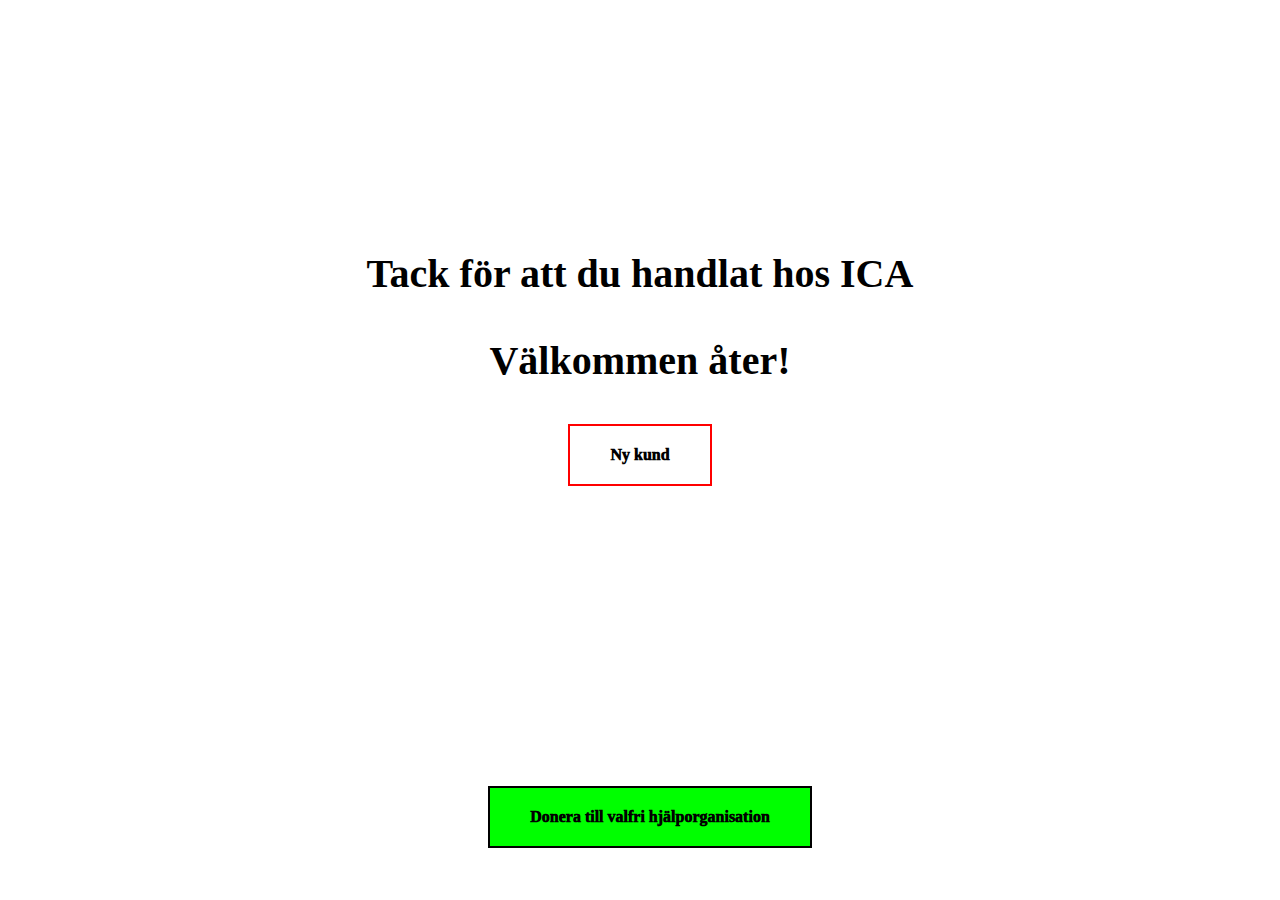
<file: index.html>
<!DOCTYPE html>
<html lang="en">
<script src="myscripts.js"></script>
<head>
    <meta charset="UTF-8">
    <meta http-equiv="X-UA-Compatible" content="IE=edge">
    <meta name="viewport" content="width=device-width, initial-scale=1.0">
    <link rel="stylesheet" href="style.css">
    <title>Document</title>
</head>
<body>
    <div class="div1">
        <div class="div2">
            <h3>Tack för att du handlat hos ICA</h3>
            <h3>Välkommen åter!</h3>
        </div>
        <div class="div3">
            <a href="index.html">Ny kund</a>
        </div>
        <div class="div4">
            <a href="wheel.html">Donera till valfri hjälporganisation</a>
        </div>
    </div>
</body>
</html>
</file>
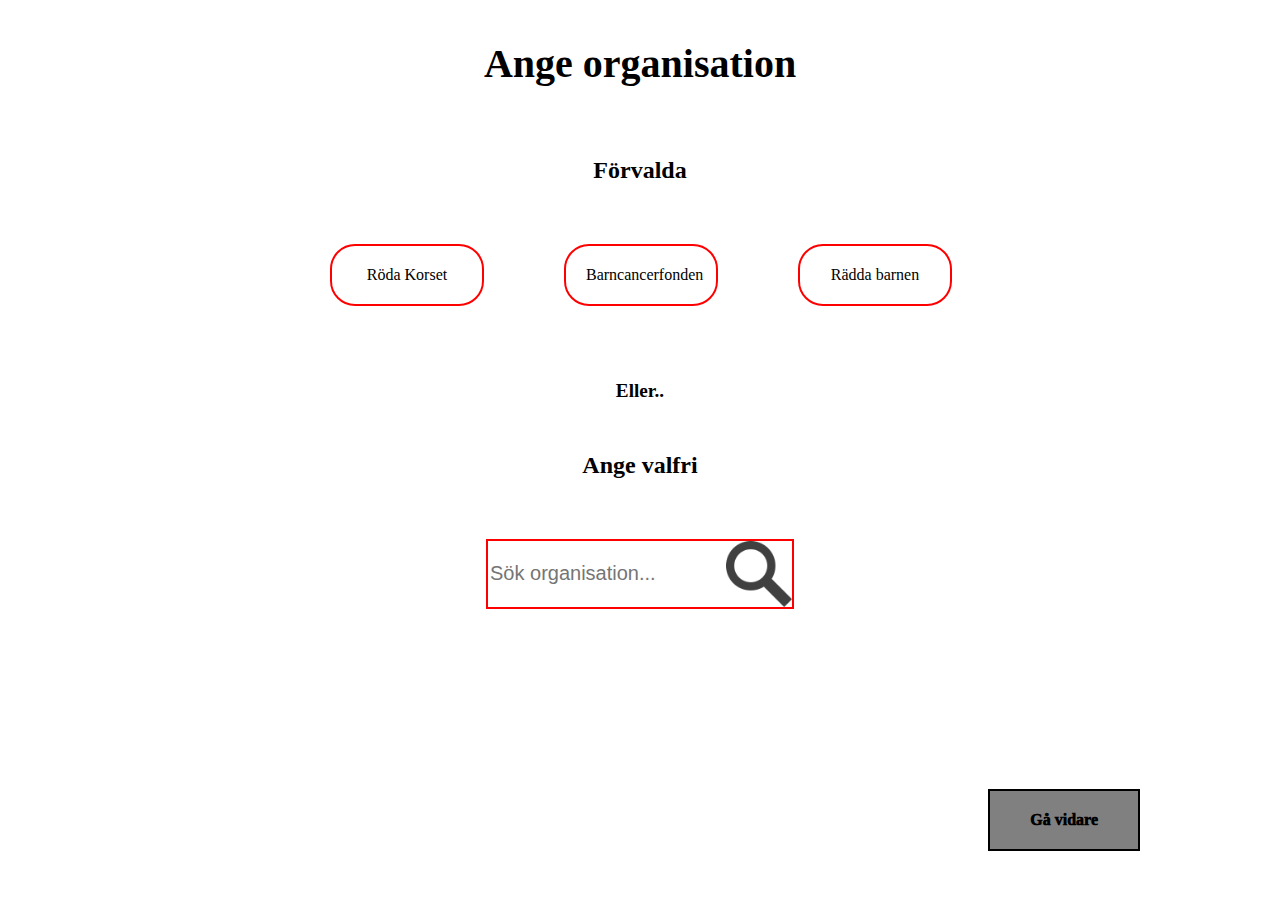
<file: sida2.html>
<!DOCTYPE html>
<html lang="en">
<script src="myscripts.js"></script>
<head>
    <meta charset="UTF-8">
    <meta http-equiv="X-UA-Compatible" content="IE=edge">
    <meta name="viewport" content="width=device-width, initial-scale=1.0">
    <link rel="stylesheet" href="style.css">
    <title>Document</title>
</head>
<body>
    <div class="div1">
        <div>
            <h3>Ange organisation</h3>
        </div>
        <div class="div3">
          <h2>Förvalda</h2>
        </div>
        <div class="div5">
            <ul>
                <li>alternativ 1</li>
                <li>alternativ 2</li>
                <li>alternativ 3</li>
              </ul>
        </div>
        <h1 class="ellerh1">Eller..</h1>
        <div class="div3">
            <h2>Ange valfri</h2>
         </div>
         <div class="div6">
            <input type="text" id="myInput" placeholder="Sök organisation..." background-image:url="glas.png">
            <ul id = "myUL">

            </ul>
        </div>
        <div class="div8" id="nextPage">
            <a href="sida3.html">Gå vidare</a>
        </div>
    </div>
</body>
</html>
</file>
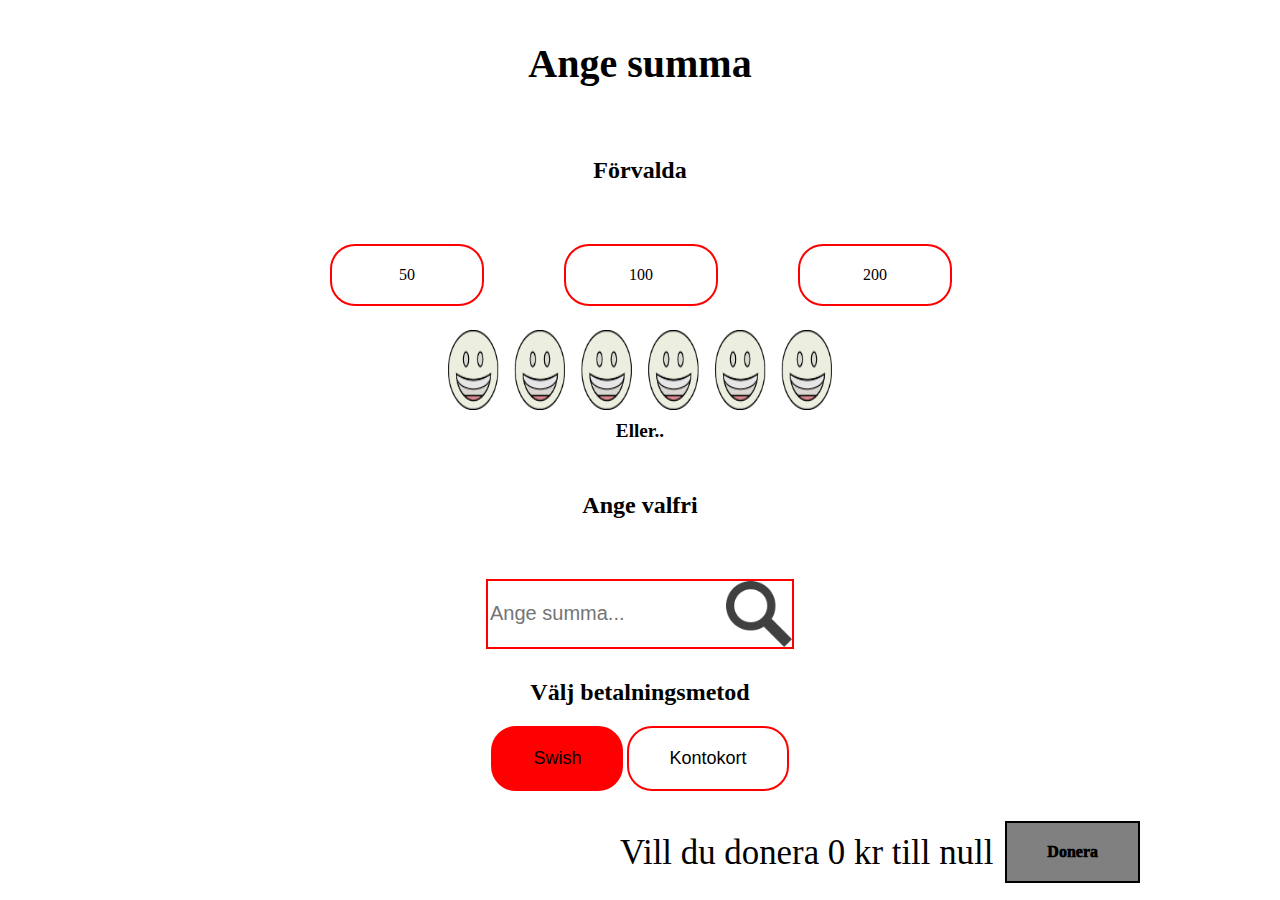
<file: sida3.html>
<!DOCTYPE html>
<html lang="en">
<script src="sida3.js"></script>
<head>
    <meta charset="UTF-8">
    <meta http-equiv="X-UA-Compatible" content="IE=edge">
    <meta name="viewport" content="width=device-width, initial-scale=1.0">
    <link rel="stylesheet" href="style.css">
    <title>Document</title>
</head>
<body>
    <div class="div1">
        <div>
            <h3>Ange summa</h3>
        </div>
        <div class="div3">
           <h2>Förvalda</h2>
        </div>
        <div class="div5">
            <ul>
                <li>alternativ 1</li>
                <li>alternativ 2</li>
                <li>alternativ 3</li>
              </ul>
        </div>
        <h1>Eller..</h1>
        <div class="div3">
            <h2>Ange valfri</h2>
         </div>
         <div class="div6">
            <input type="text" id="myInput" placeholder="Ange summa...">
        </div>
        <div class="radio-button">
            <h2>Välj betalningsmetod</h2>
            <input type="radio" id="radio1" name="radios" value="all" checked>
            <label for="radio1">Swish</label>
            <input type="radio" id="radio2" name="radios" value="false">
            <label for="radio2">Kontokort</label>
            
          </div>
        <div class="div89" id="donate">
            <a href="sida4.html">Donera</a>
        </div>
       
    </div>
    <div class="div3" id="image">
            
    </div>
</body>
</html>
</file>
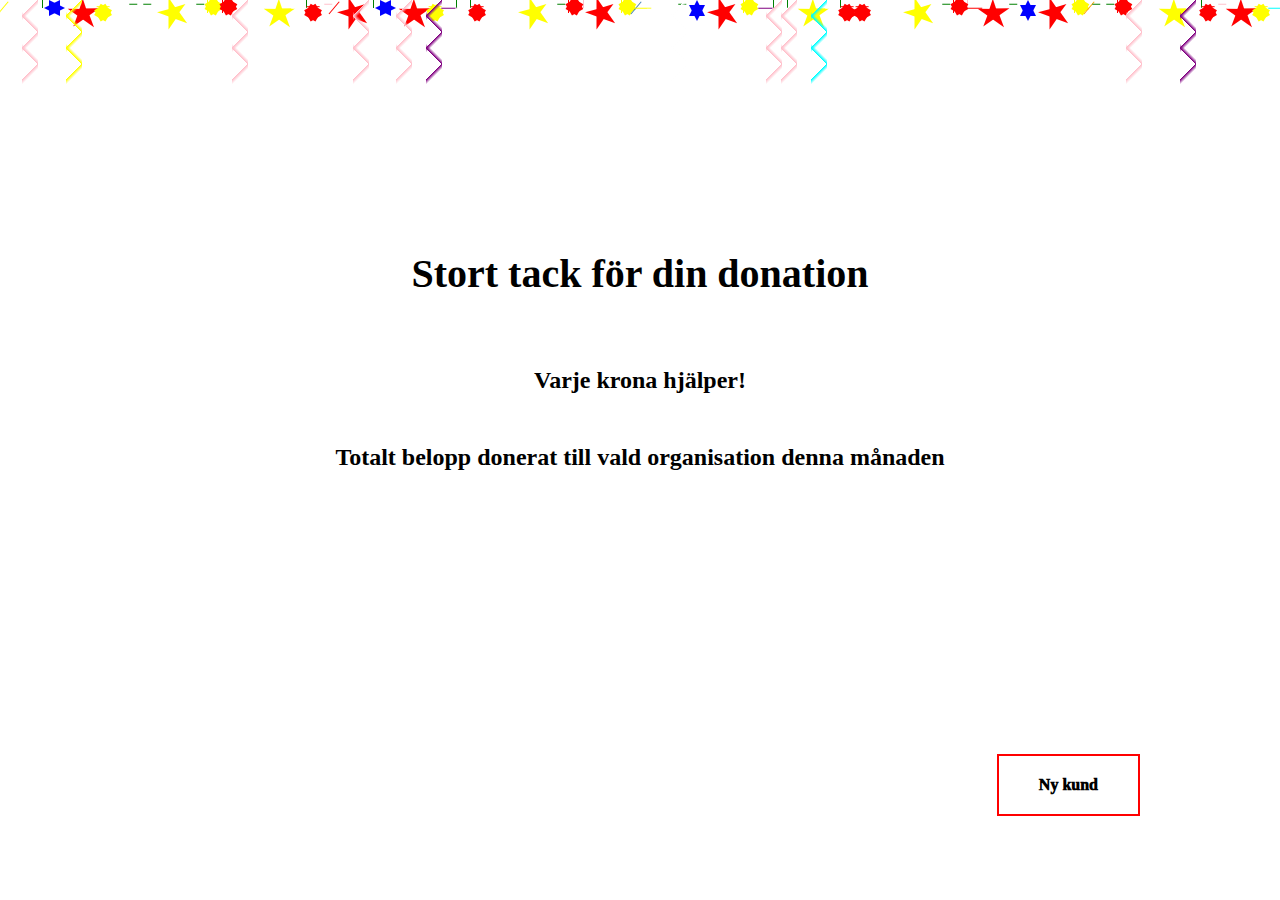
<file: sida4.html>
<!DOCTYPE html>
<html lang="en">
<script src="sida4.js"></script>
<head>
    <meta charset="UTF-8">
    <meta http-equiv="X-UA-Compatible" content="IE=edge">
    <meta name="viewport" content="width=device-width, initial-scale=1.0">
    <link rel="stylesheet" href="style.css">
    <title>Document</title>
</head>
<body>
    <div class="div1">

        <div class="confetti-container">
            <div class="confetti">
              <i style="--speed: 10; --bg: yellow" class="square"></i>
              <i style="--speed: 18; --bg: white" class="pentagram"></i>
              <i style="--speed: 29; --bg: green" class="rectangle"></i>
              <i style="--speed: 17; --bg: blue" class="hexagram"></i>
              <i style="--speed: 33; --bg: red" class="pentagram"></i>
              <i style="--speed: 26; --bg: yellow" class="dodecagram"></i>
              <i style="--speed: 24; --bg: pink" class="wavy-line"> </i>
              <i style="--speed: 5; --bg: blue" class="wavy-line"></i>
              <i style="--speed: 40; --bg: white" class="square"></i>
              <i style="--speed: 17; --bg: green" class="rectangle"></i>
              <i style="--speed: 25; --bg: white" class="square"></i>
              <i style="--speed: 18; --bg: green" class="rectangle"></i>
              <i style="--speed: 15; --bg: yellow" class="wavy-line"> </i>
              <i style="--speed: 32; --bg: yellow" class="pentagram"></i>
              <i style="--speed: 25; --bg: white" class="square"></i>
              <i style="--speed: 18; --bg: green" class="rectangle"></i>
              <i style="--speed: 37; --bg: yellow" class="dodecagram"></i>
              <i style="--speed: 23; --bg: pink" class="wavy-line"></i>
              <i style="--speed: 37; --bg: red" class="dodecagram"></i>
              <i style="--speed: 37; --bg: pink" class="wavy-line"></i>
              <i style="--speed: 36; --bg: white" class="hexagram"></i>
              <i style="--speed: 32; --bg: green" class="wavy-line"></i>
              <i style="--speed: 32; --bg: yellow" class="pentagram"></i>
              <i style="--speed: 29; --bg: white" class="square"></i>
              <i style="--speed: 18; --bg: green" class="rectangle"></i>
              <i style="--speed: 37; --bg: red" class="dodecagram"></i>
              <i style="--speed: 23; --bg: pink" class="wavy-line"> </i>
              <i style="--speed: 30; --bg: pink" class="rectangle"></i>
              <i style="--speed: 30; --bg: red" class="square"></i>
              <i style="--speed: 18; --bg: red" class="pentagram"></i>
              <i style="--speed: 19; --bg: green" class="rectangle"></i>
              <i style="--speed: 16; --bg: blue" class="hexagram"></i>
              <i style="--speed: 23; --bg: red" class="pentagram"></i>
              <i style="--speed: 34; --bg: yellow" class="dodecagram"></i>
              <i style="--speed: 39; --bg: pink" class="wavy-line"></i>
              <i style="--speed: 40; --bg: purple" class="square"></i>
              <i style="--speed: 21; --bg: green" class="rectangle"></i>
              <i style="--speed: 14; --bg: white" class="square"></i>
              <i style="--speed: 38; --bg: green" class="rectangle"></i>
              <i style="--speed: 19; --bg: red" class="dodecagram"></i>
              <i style="--speed: 29; --bg: pink" class="wavy-line"> </i>
              <i style="--speed: 21; --bg: white" class="hexagram"></i>
              <i style="--speed: 17; --bg: purple" class="wavy-line"></i>
              <i style="--speed: 32; --bg: yellow" class="pentagram"></i>
              <i style="--speed: 23; --bg: white" class="square"></i>
              <i style="--speed: 18; --bg: green" class="rectangle"></i>
              <i style="--speed: 37; --bg: red" class="dodecagram"></i>
              <i style="--speed: 48; --bg: pink" class="wavy-line"> </i>
              <i style="--speed: 38; --bg: pink" class="rectangle"></i>
              <i style="--speed: 13; --bg: red" class="pentagram"></i>
              <i style="--speed: 49; --bg: yellow" class="dodecagram"></i>
              <i style="--speed: 19; --bg: cyan" class="wavy-line"></i>
              <i style="--speed: 15; --bg: steelblue" class="square"></i>
              <i style="--speed: 10; --bg: yellow" class="square"></i>
              <i style="--speed: 18; --bg: white" class="pentagram"></i>
              <i style="--speed: 29; --bg: green" class="rectangle"></i>
              <i style="--speed: 17; --bg: blue" class="hexagram"></i>
              <i style="--speed: 33; --bg: red" class="pentagram"></i>
              <i style="--speed: 26; --bg: yellow" class="dodecagram"></i>
              <i style="--speed: 24; --bg: pink" class="wavy-line"> </i>
              <i style="--speed: 5; --bg: white" class="wavy-line"></i>
              <i style="--speed: 40; --bg: purple" class="square"></i>
              <i style="--speed: 17; --bg: green" class="rectangle"></i>
              <i style="--speed: 25; --bg: white" class="square"></i>
              <i style="--speed: 18; --bg: green" class="rectangle"></i>
              <i style="--speed: 15; --bg: cyan" class="wavy-line"> </i>
              <i style="--speed: 32; --bg: yellow" class="pentagram"></i>
              <i style="--speed: 45; --bg: white" class="square"></i>
              <i style="--speed: 18; --bg: green" class="rectangle"></i>
              <i style="--speed: 37; --bg: red" class="dodecagram"></i>
              <i style="--speed: 23; --bg: pink" class="wavy-line"> </i>
              <i style="--speed: 37; --bg: red" class="dodecagram"></i>
              <i style="--speed: 37; --bg: pink" class="wavy-line"> </i>
              <i style="--speed: 26; --bg: white" class="hexagram"></i>
              <i style="--speed: 32; --bg: cyan" class="wavy-line"></i>
              <i style="--speed: 32; --bg: yellow" class="pentagram"></i>
              <i style="--speed: 45; --bg: white" class="square"></i>
              <i style="--speed: 18; --bg: green" class="rectangle"></i>
              <i style="--speed: 37; --bg: red" class="dodecagram"></i>
              <i style="--speed: 23; --bg: pink" class="wavy-line"> </i>
              <i style="--speed: 50; --bg: pink" class="rectangle"></i>
              <i style="--speed: 30; --bg: red" class="square"></i>
              <i style="--speed: 18; --bg: red" class="pentagram"></i>
              <i style="--speed: 19; --bg: green" class="rectangle"></i>
              <i style="--speed: 16; --bg: blue" class="hexagram"></i>
              <i style="--speed: 23; --bg: red" class="pentagram"></i>
              <i style="--speed: 33; --bg: yellow" class="dodecagram"></i>
              <i style="--speed: 39; --bg: white" class="wavy-line"></i>
              <i style="--speed: 40; --bg: orange" class="square"></i>
              <i style="--speed: 21; --bg: green" class="rectangle"></i>
              <i style="--speed: 14; --bg: white" class="square"></i>
              <i style="--speed: 38; --bg: green" class="rectangle"></i>
              <i style="--speed: 19; --bg: red" class="dodecagram"></i>
              <i style="--speed: 29; --bg: pink" class="wavy-line"> </i>
              <i style="--speed: 34; --bg: white" class="hexagram"></i>
              <i style="--speed: 17; --bg: indigo" class="wavy-line"></i>
              <i style="--speed: 32; --bg: yellow" class="pentagram"></i>
              <i style="--speed: 23; --bg: white" class="square"></i>
              <i style="--speed: 18; --bg: green" class="rectangle"></i>
              <i style="--speed: 37; --bg: red" class="dodecagram"></i>
              <i style="--speed: 48; --bg: pink" class="wavy-line"> </i>
              <i style="--speed: 38; --bg: pink" class="rectangle"></i>
              <i style="--speed: 13; --bg: red" class="pentagram"></i>
              <i style="--speed: 49; --bg: yellow" class="dodecagram"></i>
              <i style="--speed: 19; --bg: purple" class="wavy-line"></i>
              <i style="--speed: 15; --bg: cyan" class="square"></i>
            </div>
          </div>



        <div class="div2">
            <h3>Stort tack för din donation</h3>
            <h2>Varje krona hjälper!</h2>
        </div>
        <div class="div3">
            <h2>Totalt belopp donerat till vald organisation denna månaden</h2>
        </div>

        <section class="bar-graph bar-graph-horizontal bar-graph-one">
            <div class="bar-one">
              <span class="year">2019</span>
              <div class="bar" data-percentage="69.6%"></div>
            </div>
          </section>



        <div class="div18">
            <a href="index.html">Ny kund</a>
        </div>
    </div>
</body>
</html>
</file>
<file: style.css>
.div1 {
    width: 1000px;
    height: 100%;
    
   
    
    position: absolute;
    top:0;
    bottom: 0;
    left: 0;
    right: 0;
    
    margin: auto;
}

html {
    text-align: center;
    margin: auto;
    overflow:hidden;
}

h3 {
    font-size: 40px;
}

h2 {
  padding-top: 30px;
}

h4 {
  font-size: 20px;
}

h1 {
  padding-top: 5%;
  font-size:larger;
}

a {
    background-color: rgb(0, 255, 0);
    color: black;
    border: 2px solid rgb(0, 0, 0);
    padding: 20px 40px;
    text-decoration: none;
    display: inline-block;
    text-align: center;
    font-weight: 1000;
  }

  .div2 {
    
    margin-top: 250px;
  }

  .div3 a{
  background-color: white;
  border-color: red;
  }

  .div3 img {
    width:30%;
    height:80px;
    
    position: absolute;
    top:330px;
    left: 50%;
    transform: translateX(-50%);
  }

  .div4 {
    margin-top: 300px;
    float: center;
    padding-left: 20px;
   
  }

  .div18 a{
      margin-top: 200px;
      float: right;
      padding: 20px 40px;
      background-color: white;
      border-color: red;
  }

  .div5 {
     
  }


.div6 {
    
    height: 10%;
}


.div89 {
    

  margin: 0 auto;
     float: right;
     padding-top: 30px;
   
    
  }

  .div8 {
    
    margin: 0 auto;
    float: right;
    padding-top: 200px;
     
   }



input[type=text] {
    border: 2px solid rgb(255, 0, 0);
    font-size: 20px;
    margin: 40px;
    width: 300px;
    background-image:url("glas.png");
    background-size: contain;
    background-repeat: no-repeat;
    background-position-x: right;
}


ul {
    list-style-type: none;
    height: 150px;
    margin-left: 110px;
}

li {
    margin-top: 50px;
    border: 2px solid rgb(255, 0, 0);
    border-radius: 25px;
    float: left;  
    padding: 20px 20px;
    margin: 40px;
    width: 110px;
    
}


#myUL {
  list-style-type: none;
  padding: 0;
  margin: 0;
}

 #myUL p {
  border: 1px solid #ddd; 
  margin-top: -35px; 
  background-color: #f6f6f6;
  padding: 15px; 
  margin-left: 370px;
  margin-right: 370px;
  text-decoration: none; 
  font-size: 18px; 
  color: black; 
  display: block; 
}

#myUL p:hover:not(.header) {
  background-color: #eee; 
}



.radio-button input[type="radio"] {
  display: none;
}      

.radio-button label {
  display: inline-block;
  background-color: #ffffff;
  padding: 20px 40px;
  font-family: Arial;
  font-size: 18px;
  cursor: pointer;
  border-radius: 25px;
  border: 2px solid red;
}      

.radio-button input[type="radio"]:checked+label {
  background-color: #ff0000;
  
}

.radio1 {
  border-color: red;
}

label {
  color: rgb(0, 0, 0);
  font-size: 1.5rem;
  
}
input {
  width: 4rem;
  height: 4rem;
  cursor: pointer;
  
}



.confetti-container {
  user-select: none;
  z-index: 10;
  
}
.confetti {
  position: fixed;
  left: 0;
  right: 0;
  display: flex;
  width: 100%;
  height: 600px;
  overflow: hidden;
}

.confetti .square {
  width: 1rem;
  height: 1rem;
  background-color: var(--bg);
  transform: rotate(-140deg);
}

.confetti .rectangle {
  width: 1rem;
  height: 0.5rem;
  background-color: var(--bg);
}

.confetti .hexagram {
  width: 0;
  height: 0;
  border-left: 0.5rem solid transparent;
  border-right: 0.5rem solid transparent;
  border-bottom: 1rem solid var(--bg);
  position: relative;
}

.confetti .hexagram:after {
  content: "";
  width: 0;
  height: 0;
  border-left: 0.5rem solid transparent;
  border-right: 0.5rem solid transparent;
  border-top: 1rem solid var(--bg);
  position: absolute;
  top: 0.33rem;
  left: -0.5rem;
}

.confetti .pentagram {
  width: 0rem;
  height: 0rem;
  display: block;
  margin: 0.5rem 0;
  border-right: 1rem solid transparent;
  border-bottom: 0.7rem solid var(--bg);
  border-left: 1rem solid transparent;
  transform: rotate(35deg);
  position: relative;
}
.confetti .pentagram:before {
  content: "";
  width: 0;
  height: 0;
  display: block;
  border-bottom: 0.8rem solid var(--bg);
  border-left: 0.3rem solid transparent;
  border-right: 0.3rem solid transparent;
  transform: rotate(-35deg);
  position: absolute;
  top: -0.45rem;
  left: -0.65rem;
}
.confetti .pentagram:after {
  content: "";
  width: 0rem;
  height: 0rem;
  display: block;
  border-right: 1rem solid transparent;
  border-bottom: 0.7rem solid var(--bg);
  border-left: 1rem solid transparent;
  transform: rotate(-70deg);
  position: absolute;
  top: 0.03rem;
  left: -1.05rem;
}

.confetti .dodecagram {
  background: var(--bg);
  width: 0.8rem;
  height: 0.8rem;
  position: relative;
}

.confetti .dodecagram:before {
  content: "";
  height: 0.8rem;
  width: 0.8rem;
  background: var(--bg);
  transform: rotate(30deg);
  position: absolute;
  top: 0;
  left: 0;
}
.confetti .dodecagram:after {
  content: "";
  height: 0.8rem;
  width: 0.8rem;
  background: var(--bg);
  transform: rotate(60deg);
  position: absolute;
  top: 0;
  left: 0;
}

.confetti .wavy-line {
  position: relative;
}
.confetti .wavy-line::after,
.confetti .wavy-line::before {
  content: "";
  height: 1rem;
  width: 8rem;
  background-size: 2rem 1rem;
  position: absolute;
  left: -9rem;
  transform: rotate(90deg);
}

.confetti .wavy-line::before {
  background-image: linear-gradient(
    45deg,
    transparent,
    transparent 50%,
    var(--bg) 50%,
    transparent 60%
  );
  top: 1rem;
}
.confetti .wavy-line::after {
  background-image: linear-gradient(
    -45deg,
    transparent,
    transparent 50%,
    var(--bg) 50%,
    transparent 60%
  );
}

.confetti i {
  width: 3rem;
  height: 3rem;
  margin: 0 0.2rem;
  animation-name: confetti;
  animation-timing-function: linear;
  animation-iteration-count: infinite;
  animation-duration: calc(70s / var(--speed));
}

.confetti i:nth-child(even) {
  transform: rotate(90deg);
}

@keyframes confetti {
  0% {
    transform: translateY(-100vh);
  }

  100% {
    transform: translateY(100vh);
  }
}

input:checked + .confetti-container i {
  /* display: none; */
  animation-play-state: paused;
}



/* DIAGRAM */

/* Bar Graph Vertical */
/* Bar Graph Horizontal */
.bar-graph .year {
  -webkit-animation: fade-in-text 2.2s 0.1s forwards;
  -moz-animation: fade-in-text 2.2s 0.1s forwards;
  animation: fade-in-text 2.2s 0.1s forwards;
  opacity: 0;
}

.bar-graph-horizontal {
  max-width: 1000px;
}

.bar-graph-horizontal > div {
  float: left;
  margin-bottom: 8px;
  width: 100%;
}

.bar-graph-horizontal .year {
  float: left;
  margin-top: 18px;
  width: 50px;
}

.bar-graph-horizontal .bar {
  border-radius: 3px;
  height: 55px;
  float: left;
  overflow: hidden;
  position: relative;
  width: 0;
}

.bar-graph-one .bar::after {
  -webkit-animation: fade-in-text 2.2s 0.1s forwards;
  -moz-animation: fade-in-text 2.2s 0.1s forwards;
  animation: fade-in-text 2.2s 0.1s forwards;
  color: rgb(0, 0, 0);
  content: attr(data-percentage);
  font-weight: 700;
  position: absolute;
  right: 16px;
  top: 17px;
}

.bar-graph-one .bar-one .bar {
  background-color: #ff0000;
  -webkit-animation: show-bar-one 1.2s 0.1s forwards;
  -moz-animation: show-bar-one 1.2s 0.1s forwards;
  animation: show-bar-one 1.2s 0.1s forwards;
}

.bar-graph-one .bar-two .bar {
  background-color: #5292ac;
  -webkit-animation: show-bar-two 1.2s 0.2s forwards;
  -moz-animation: show-bar-two 1.2s 0.2s forwards;
  animation: show-bar-two 1.2s 0.2s forwards;
}

.bar-graph-one .bar-three .bar {
  background-color: #ccd3d6;
  -webkit-animation: show-bar-three 1.2s 0.3s forwards;
  -moz-animation: show-bar-three 1.2s 0.3s forwards;
  animation: show-bar-three 1.2s 0.3s forwards;
}

.bar-graph-one .bar-four .bar {
  background-color: #ffffff;
  -webkit-animation: show-bar-four 1.2s 0.4s forwards;
  -moz-animation: show-bar-four 1.2s 0.4s forwards;
  animation: show-bar-four 1.2s 0.4s forwards;
}

/* Bar Graph Horizontal Animations */
@-webkit-keyframes show-bar-one {
  0% {
    width: 0;
  }
  100% {
    width: 100%;
  }
}

@-webkit-keyframes show-bar-two {
  0% {
    width: 0;
  }
  100% {
    width: 71%;
  }
}

@-webkit-keyframes show-bar-three {
  0% {
    width: 0;
  }
  100% {
    width: 74.7%;
  }
}

@-webkit-keyframes show-bar-four {
  0% {
    width: 0;
  }
  100% {
    width: 76.8%;
  }
}

@-webkit-keyframes fade-in-text {
  0% {
    opacity: 0;
  }
  100% {
    opacity: 1;
  }
}

/* Hjul */
#container {
  overflow: hidden;
}

#container div {
  width: 10vw;
  height: 10vw;
  background-color: #000000;
  border-radius: 50%;
  border: 0.5vw solid #000000;
  position: absolute;
  background-image: url(hjul.png);
  background-size: contain;
  right: 38%;
  top: 20%;
}

#spin {
  z-index: 100;
  position: absolute;
  top: 48%;
  right: 38%;
  width: 11vw;
  height: 50px;
  cursor: pointer;
  font-size: 1vw;
  font-family: Helvetica, sans-serif;
  letter-spacing: 0.3vw; 
  background: #020000;
  color: white;
  border: 1px solid black;
  box-shadow: 0px 0px 0px rgba(0, 0, 0, 0.4);
  transition: 0.5s;
}

#spin:disabled {
  color: #ff3300;
}

#wheelBody {
  background-size: cover;
  background-repeat: no-repeat;
  overflow: hidden;
  background-image: linear-gradient(
      rgba(0, 0, 0, 0.5),
      rgba(0, 0, 0, 0.5)
    ),
    url(../Donationsknapp_klar-main/hjul.png);
  height: 100vh;
  width: 50vw; 
  position: absolute;
  top: 0;
  bottom: 0;
  left: 0;
  right: 0;
  margin: auto;
}

#wheelText {
  width: 50vw; 
  height: 30vh;
  color: rgb(0, 0, 0);
  font-size: 1.5vw; 
  margin: 1vw;
  overflow: auto;
  padding-top: 32vh;
}

#wheelDescription {
  font-size: 2.5vw; 
  color: white;
  margin: 0 auto;
}

#enlarge {
  opacity: 0;
  font-size: 1.5vw; 
  color: white;
  z-index: -10;
  position: absolute;
  top: 15vh;
  left: 50%; 
  transform: translateX(-50%); 
  width: 60vw; 
  height: 70vh;
  background-image: linear-gradient(
      rgba(0, 0, 0, 0.5),
      rgba(0, 0, 0, 0.5)
    );
  overflow: auto;
}

#enlarge button {
  margin: 20px;
}

#closeEnlarge {
  position: absolute;
  top: 15vh;
  right: 5vw; 
  width: 50px;
  height: 50px;
  opacity: 0;
  font-size: 1.5vw; 
  color: white;
  border: none;
  background-color: transparent;
  background-image: linear-gradient(
      rgba(0, 0, 0, 0.5),
      rgba(0, 0, 0, 0.5)
    );
}

#closeEnlarge:hover {
  color: #666666;
}

#smallMap {
  margin-left: 10%;
  width: 80%;
  height: 30vh;
}

.div10 {
  text-align: center;
  font-size: small;
  bottom: 10px;
  margin: 0;
}

.div11 {
  left: 200px;
  width: 1000px;
  position: relative;
  top:40px
}

.ellerh1 {
  padding-top: 1%;
  font-size:larger;
}
</file>
